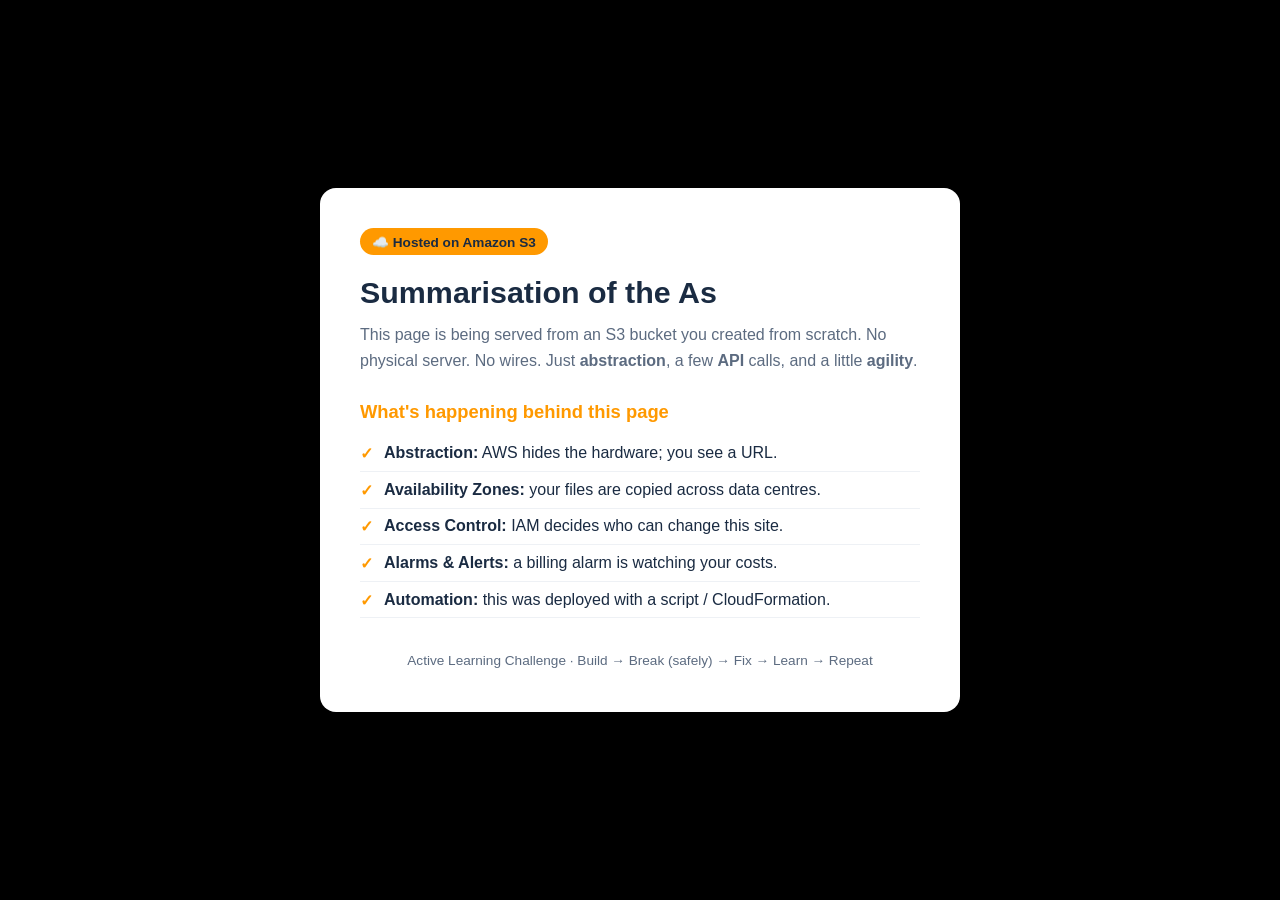
<file: website/index.html>
<html lang="en">
<head>
    <meta charset="UTF-8" />
    <meta name="viewport" content="width=device-width, initial-scale=1.0" />
    <title>A</title>
    <link rel="stylesheet" href="styles.css" />
</head>
<body>
    <main class="card">
        <div class="badge">☁️ Hosted on Amazon S3</div>
        <h1>Summarisation of the As</h1>
        <p>
            This page is being served from an S3 bucket you created from scratch.
            No physical server. No wires. Just <strong>abstraction</strong>,
            a few <strong>API</strong> calls, and a little <strong>agility</strong>.
        </p>

        <h2>What's happening behind this page</h2>
        <ul class="concepts">
            <li><strong>Abstraction:</strong> AWS hides the hardware; you see a URL.</li>
            <li><strong>Availability Zones:</strong> your files are copied across data centres.</li>
            <li><strong>Access Control:</strong> IAM decides who can change this site.</li>
            <li><strong>Alarms &amp; Alerts:</strong> a billing alarm is watching your costs.</li>
            <li><strong>Automation:</strong> this was deployed with a script / CloudFormation.</li>
        </ul>

        <p class="footer">
            Active Learning Challenge · Build → Break (safely) → Fix → Learn → Repeat
        </p>
    </main>
</body>
</html>
</file>
<file: website/styles.css>
:root {
    --bg: #000000;
    --accent: #ff9900; /* AWS orange */
    --card: #ffffff;
    --text: #1a2b42;
    --muted: #5c6b80;
}

* { box-sizing: border-box; margin: 0; padding: 0; }

body {
    font-family: -apple-system, BlinkMacSystemFont, "Segoe UI", Roboto, Helvetica, Arial, sans-serif;
    background: var(--bg);
    color: var(--text);
    min-height: 100vh;
    display: flex;
    align-items: center;
    justify-content: center;
    padding: 1.5rem;
}

.card {
    background: var(--card);
    max-width: 640px;
    width: 100%;
    padding: 2.5rem;
    border-radius: 16px;
    box-shadow: 0 20px 60px rgba(0, 0, 0, 0.35);
}

.badge {
    display: inline-block;
    background: var(--accent);
    color: #1a2b42;
    font-weight: 600;
    font-size: 0.85rem;
    padding: 0.35rem 0.75rem;
    border-radius: 999px;
    margin-bottom: 1.25rem;
}

h1 { font-size: 1.9rem; margin-bottom: 0.75rem; }
h2 { font-size: 1.15rem; margin: 1.75rem 0 0.75rem; color: var(--accent); }
p { color: var(--muted); line-height: 1.6; }

.concepts { list-style: none; }
.concepts li {
    padding: 0.55rem 0 0.55rem 1.5rem;
    position: relative;
    color: var(--text);
    border-bottom: 1px solid #eef1f5;
}
.concepts li::before {
    content: "✓";
    position: absolute;
    left: 0;
    color: var(--accent);
    font-weight: 700;
}

.footer {
    margin-top: 2rem;
    font-size: 0.85rem;
    text-align: center;
    color: var(--muted);

}
</file>
